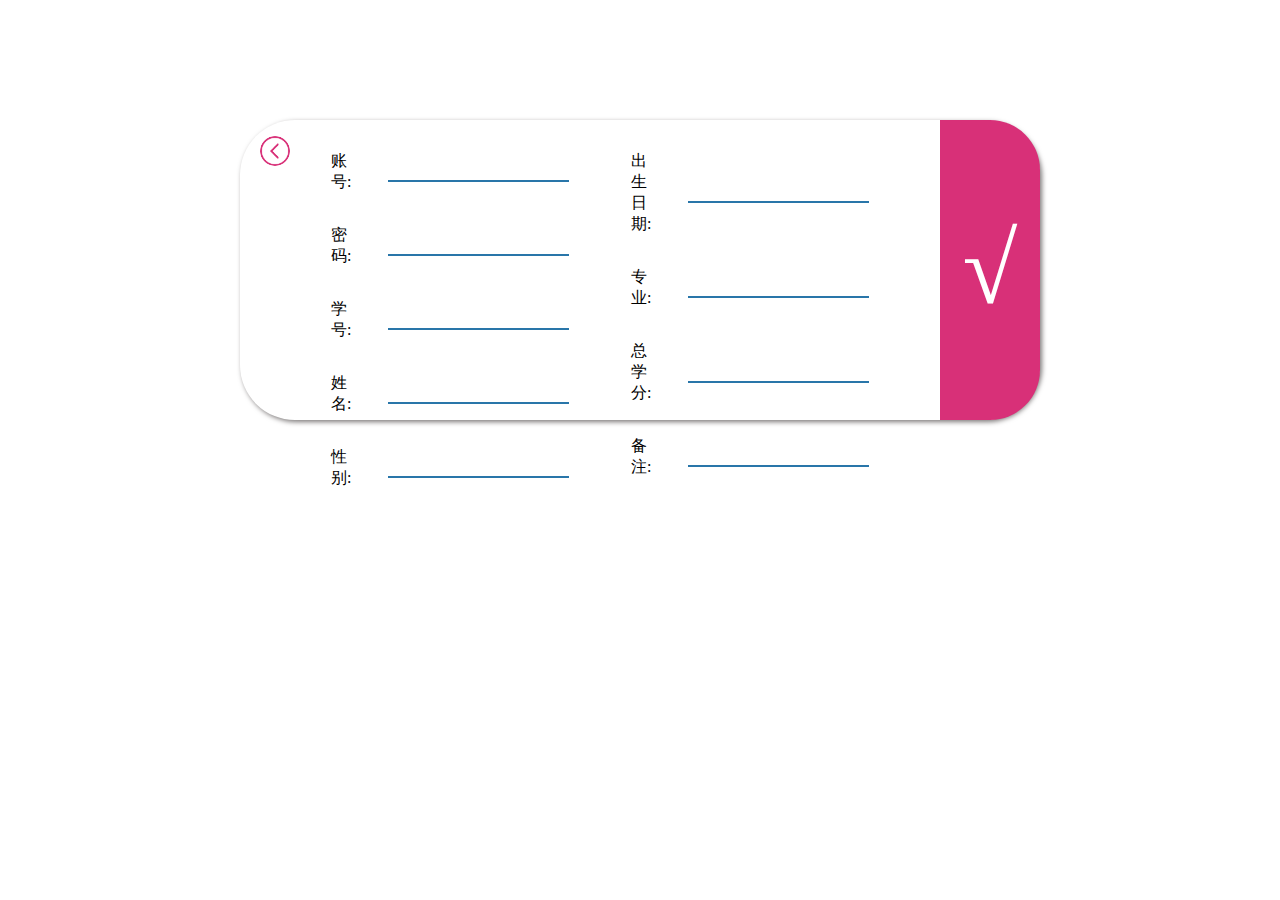
<file: addstudent/addstudent.html>
<!DOCTYPE html>
<html lang="en">
<head>
    <meta charset="UTF-8">
    <title>Title</title>
    <style>
        @import "../input/input.css";
    </style>
</head>
<body>
<form id="form" action="addstudent_submit.php" method="post">
    <input name="LastID" type="hidden" value="$ID" >
    <div class="input-box">
        <img class="back" src="../Res/back.png" onclick="back()">
        <div class="input-box-in">
            <div class="left-box">
                <table class="input-table">
                    <tr>
                        <td>账号: </td>
                        <td> <input name="ID" type="text"></td>
                    </tr>
                    <tr>
                        <td>密码:</td>
                        <td><input name="passwd" type="password"></td>
                    </tr>
                    <tr>
                        <td>学号: </td>
                        <td> <input name="studentID" type="text"></td>
                    </tr>
                    <tr>
                        <td>姓名: </td>
                        <td><input name="name" type="text"></td>
                    </tr>
                    <tr>
                        <td>性别: </td>
                        <td> <input name="sex" type="text"></td>
                    </tr>
                </table>
                <br>

            </div>

            <div class="right-box">
                <table class="input-table">
                    <tr>
                        <td>出生日期: </td>
                        <td><input name="birth" type="text"></td>
                    </tr>
                    <tr>
                        <td>专业:</td>
                        <td> <input name="profession" type="text"></td>
                    </tr>
                    <tr>
                        <td>总学分: </td>
                        <td><input name="mark" type="text"></td>
                    </tr>
                    <tr>
                        <td>备注:</td>
                        <td> <input name="other" type="text"></td>
                    </tr>
                </table>
                <br>
            </div>
        </div>
        <div class="accept" onclick="OnClick()">
            <span>√</span>
        </div>
    </div>
</form>
<script>
    function OnClick() {
        let form =  document.getElementById("form");
        form.submit();
    }

    function back() {
        window.location.href = "http://127.0.0.1/studentsSelect/search/search.php"
    }
</script>
</body>
</html>
</file>
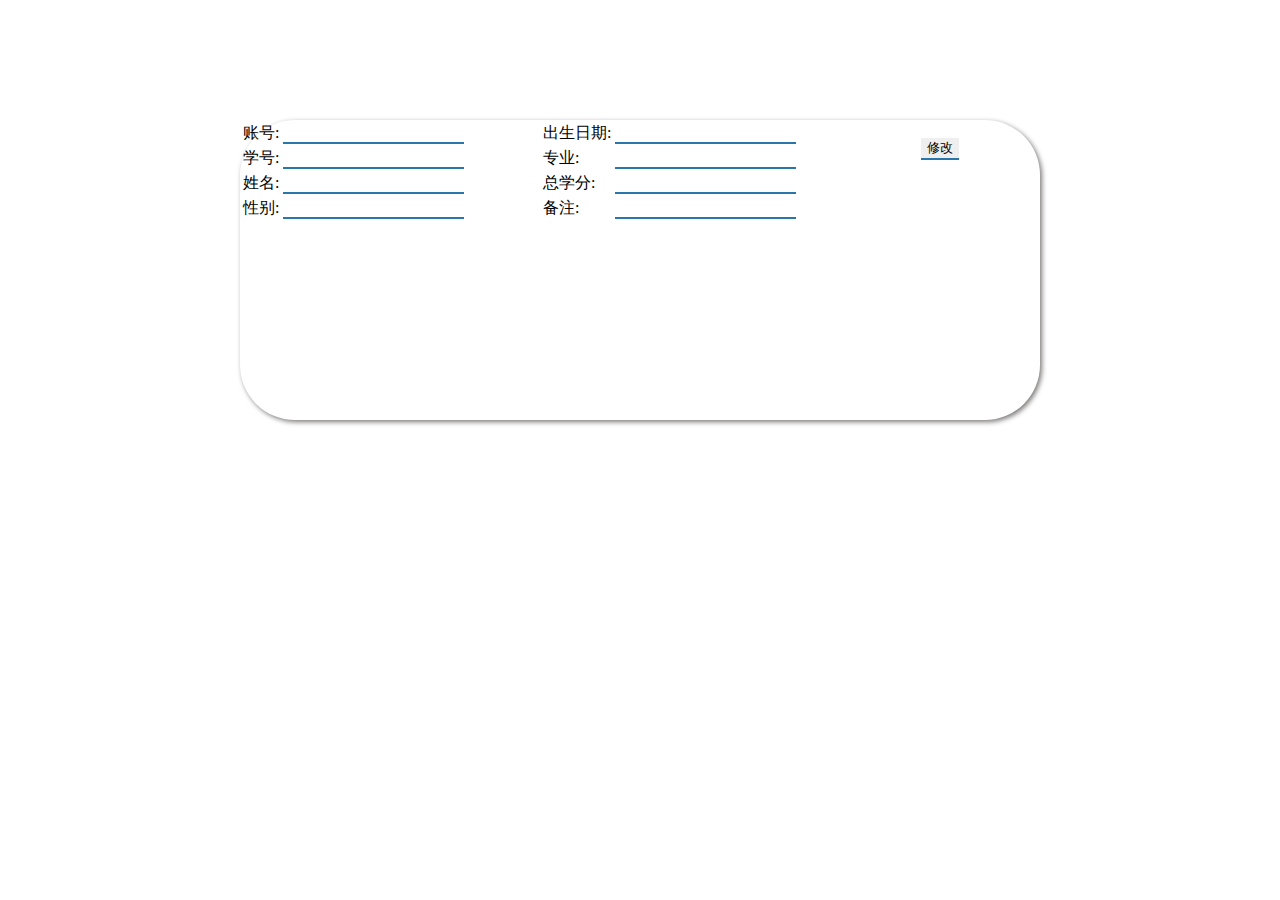
<file: input/test.html>
<!DOCTYPE html>
<html lang="en">
<head>
    <meta charset="UTF-8">
    <title>Title</title>
    <style>
        @import "input.css";
    </style>
</head>
<body>
    <form>
        <div class="input-box">
            <div class="left-box">
                <table>
                    <tr>
                        <td>账号: </td>
                        <td> <input name="ID" type="text"></td>
                    </tr>
                    <tr>
                        <td>学号: </td>
                        <td> <input name="studentID" type="text"></td>
                    </tr>
                    <tr>
                        <td>姓名: </td>
                        <td><input name="name" type="text"></td>
                    </tr>
                    <tr>
                        <td>性别: </td>
                        <td> <input name="sex" type="text"></td>
                    </tr>
                </table>
                 <br>

            </div>

            <div class="right-box">
                <table>
                    <tr>
                        <td>出生日期: </td>
                        <td><input name="brith" type="text"></td>
                    </tr>
                    <tr>
                        <td>专业:</td>
                        <td> <input name="profession" type="text"></td>
                    </tr>
                    <tr>
                        <td>总学分: </td>
                        <td><input name="mark" type="text"></td>
                    </tr>
                    <tr>
                        <td>备注:</td>
                        <td> <input name="other" type="text"></td>
                    </tr>
                </table>

                <br>
            </div>
            <br>
            <input type="submit" value="修改">
        </div>

    </form>
</body>
</html>
</file>
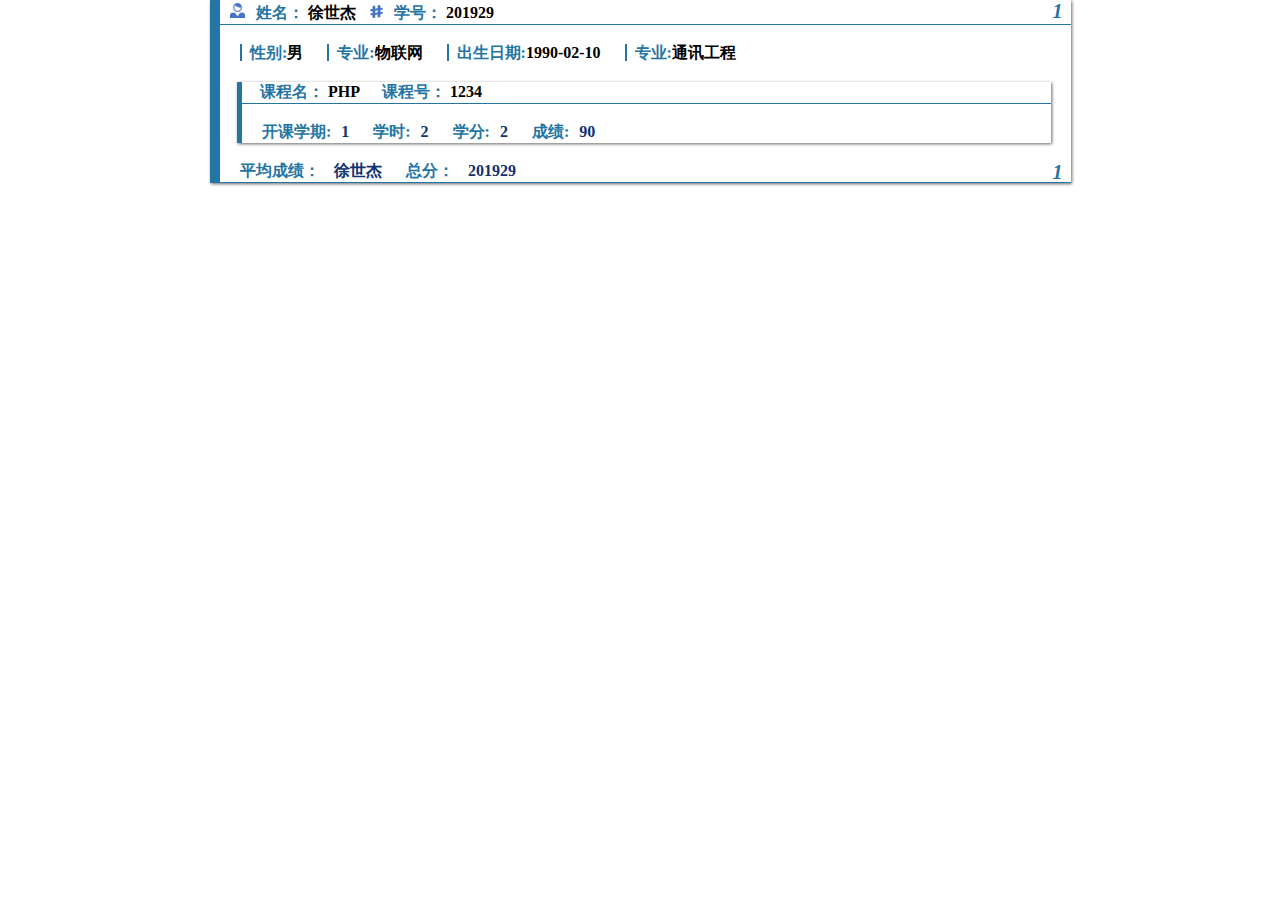
<file: Message/test.html>
<!DOCTYPE html>
<html lang="en">
<head>
    <meta charset="UTF-8">
    <title>Title</title>
    <style type="text/css">
        @import "message.css";
    </style>
</head>
<body>
<div class="tip">
    <div class="tip_header">
        <div class="tip_inner">
            <div class="fist">
                <a class="fist_row"><img src="../Res/Name.png" class="icon_name"><span>姓名：</span> 徐世杰</a>
                <a class="fist_row"><img src="../Res/Num.png" class="studentID"><span>学号：</span> 201929</a>
                <a class="floor">1</a>
            </div>
            <br>
            <div>
                <a class="item"><span>性别:</span>男</a>
                <a class="item"><span>专业:</span>物联网</a>
                <a class="item"><span>出生日期:</span>1990-02-10</a>
                <a class="item"><span>专业:</span>通讯工程</a>
            </div>
            <br>
            <div class="classes">
                <div class="fist">
                    <a class="fist_row"><span>课程名：</span> PHP</a>
                    <a class="fist_row"><span>课程号：</span> 1234</a>
                </div>
                <br>
                <div>
                    <a class="class_item"><span>开课学期:</span>1</a>
                    <a class="class_item"><span>学时:</span>2</a>
                    <a class="class_item"><span>学分:</span>2</a>
                    <a class="class_item"><span>成绩:</span>90</a>
                </div>
            </div>

        </div>
        <br>
        <div class="fist">
            <a class="class_item"><span>平均成绩：</span> 徐世杰</a>
            <a class="class_item"><span>总分：</span> 201929</a>
            <a class="floor">1</a>
        </div>
    </div>
    <br>
</div>
</body>
</html>
</file>
